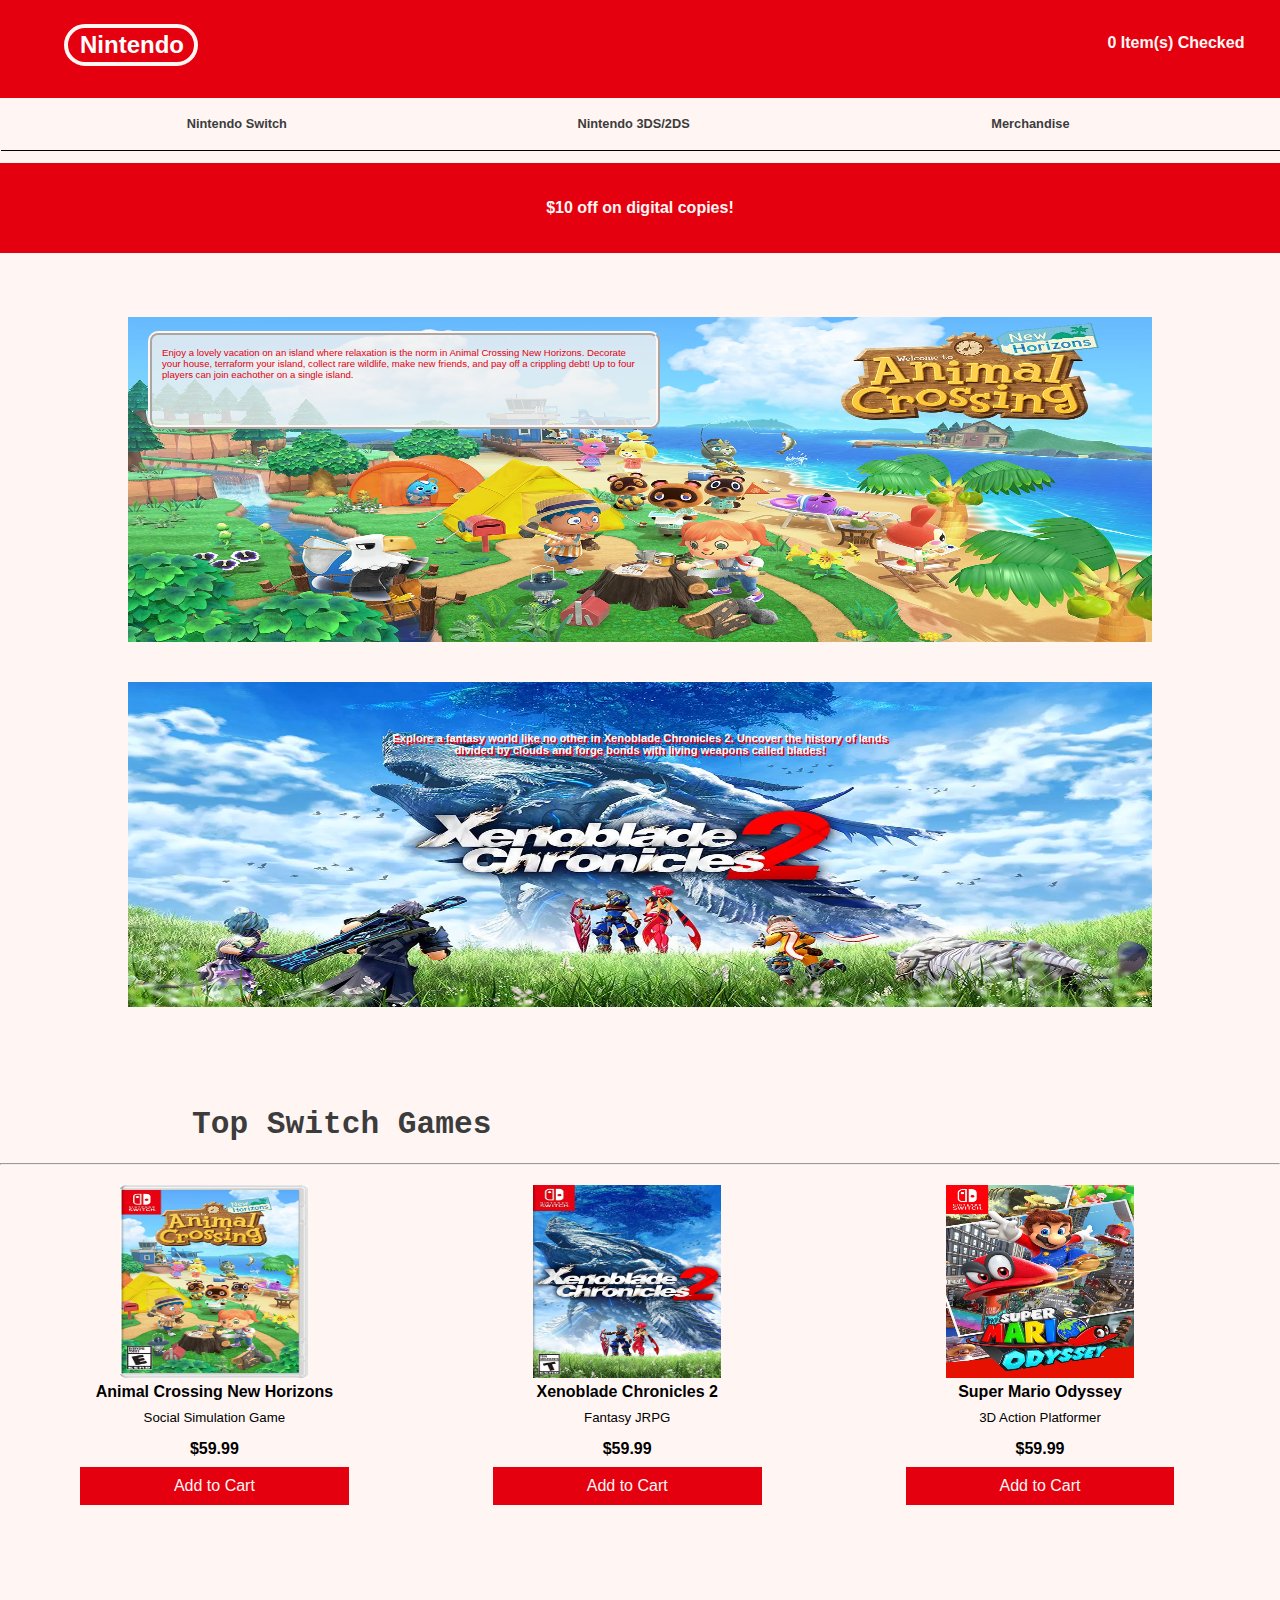
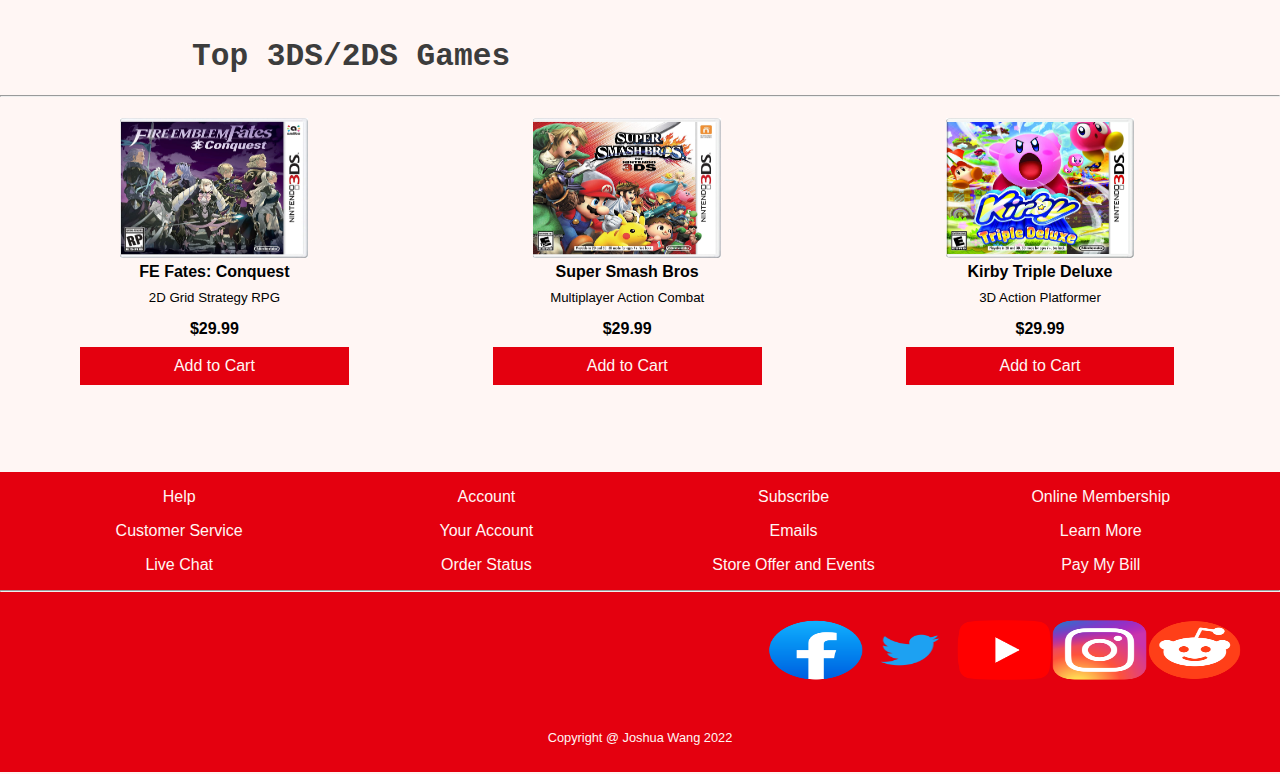
<file: index.html>
<!DOCTYPE html>
<html lang="en" dir="ltr">
  <head>
    <meta charset="utf-8" name="viewport" content="width=device-width, initial-scale=1.0">
    <title>Week 1 Project 1</title>
    <link rel="stylesheet" href="index.css">
  </head>
  <body>
<div class="topdiv">
<h1 class="icon">Nintendo</h1>
<h2 class="itemDisplay">0 Item(s) Checked</h2>
<div class="topdiv2">
<h3 class="hrtext"><a href="#switchGames">Nintendo Switch</a></h3>
<h3 class="hrtext"><a href="#dsGames">Nintendo 3DS/2DS</a></h3>
<h3 class="hrtext"><a href="https://www.amazon.com/nintendomerch" target="_blank">Merchandise</a></h3>
</div>
</div>

<div class="slideshow1">
  <div class="slide-wrapper1">
    <div class="slide1">$10 off on digital copies!</div>
    <div class="slide1">Reserve your next console by preordering. <i>Limited quantity!</i></div>
    <div class="slide1">Sick of delivery fees? We offer in-store pickups.</div>
  </div>
</div>

<div class="imgCont">
<img src="images/ac.jpg" alt="Animal Crossing Picture" class="textImg">
<p class="boxTxt">Enjoy a lovely vacation on an island where relaxation is the norm in Animal Crossing New Horizons. Decorate your house, terraform your island, collect rare wildlife, make new friends, and pay off a crippling debt! Up to four players can join eachother on a single island.</p>
</div>

<div class="imgCont">
<img src="images/xb2.jpg" alt="Xenoblade Chronicles 2 Picture" class="textImg2">
<p class="boxTxt2">Explore a fantasy world like no other in Xenoblade Chronicles 2. Uncover the history of lands divided by clouds and forge bonds with living weapons called blades! </p>
</div>

<h1 class="pHeaders" id="switchGames">Top Switch Games</h1>
<hr>


<form class="form1" action="checkout.html" method="get" id="theForm" target="_blank">
 <div class="tripleProduct">
  <div class="product"><img class= "pImgCont" src="images/acp.jpg" alt=""><h4 class="productName">Animal Crossing New Horizons</h4><h5 class="productText">Social Simulation Game</h5><h4 class="productName">$59.99</h4>
<a href="#mWindow" class="open">Add to Cart</a>
<div class="mBack" id="mWindow"> <div class="mFront"><a href="#" class="close">X</a>   <div class="mImgCont"><img src="images/acp.jpg" alt="Animal Crossing" title="Animal Crossing New Horizons"></div>       <div class="info">
<p>Animal Crossing New Horizons</p>
<p>Sandbox, simulation, social, multiplayer</p>
<p>A collection, housing, vacation, and debt simulator all in one.</p>
<span class="price">$59.99</span><hr>
<label for="checkout_bt">
<input type="hidden" value="59.99" id="product_price">
<input type="hidden" value="Animal Crossing New Horizons" id="product_name">
<input type="hidden" value="images/acp.jpg" id="product_img">
  <input type="submit" name="submit_bt" id="submit_bt" value="Checkout" class="add" onclick="passvalues1();">
</label>
         </div> </div>
  </div></div>
  <div class="product"><img class= "pImgCont" src="images/xb2p.jpg" alt="">
    <h4 class="productName">Xenoblade Chronicles 2</h4><h5 class="productText">Fantasy JRPG</h5><h4 class="productName">$59.99</h4>
    <a href="#mWindow2" class="open">Add to Cart</a>
    <div class="mBack" id="mWindow2"> <div class="mFront"><a href="#" class="close">X</a>   <div class="mImgCont"><img src="images/xb2p.jpg" alt="Xenoblade 2" title="Xenoblade Chronicles 2"></div>       <div class="info">
    <p>Xenoblade Chronicles 2</p>
    <p>Fantasy, rpg, strategy, singleplayer</p>
    <p>A fantasy journey to meet the world's creator.</p>
    <span class="price">$59.99</span><hr>

    <label for="checkout_bt">
    <input type="hidden" value="59.99" id="product_price2">
    <input type="hidden" value="Xenoblade Chronicles 2" id="product_name2">
    <input type="hidden" value="images/xb2p.jpg" id="product_img2">
      <input type="submit" name="submit_bt" id="submit_bt" value="Checkout" class="add" onclick="passvalues2();">
    </label>


           </div> </div>
  </div></div>
  <div class="product"><img class= "pImgCont" src="images/mop.jpg" alt="">
    <h4 class="productName">Super Mario Odyssey</h4><h5 class="productText">3D Action Platformer</h5><h4 class="productName">$59.99</h4>
    <a href="#mWindow3" class="open">Add to Cart</a>
    <div class="mBack" id="mWindow3"> <div class="mFront"><a href="#" class="close">X</a>   <div class="mImgCont"><img src="images/mop.jpg" alt="Animal Crossing" title="Animal Crossing New Horizons"></div>       <div class="info">
    <p>Super Mario Odyssey</p>
    <p>3D Platformer, adventure, singleplayer</p>
    <p>Mario's newest adventure featuring a new sentient hat.</p>
    <span class="price">$59.99</span><hr>
    <label for="checkout_bt">
    <input type="hidden" value="59.99" id="product_price3">
    <input type="hidden" value="Super Mario Odyssey" id="product_name3">
    <input type="hidden" value="images/mop.jpg" id="product_img3">
      <input type="submit" name="submit_bt" id="submit_bt" value="Checkout" class="add" onclick="passvalues3();">
    </label>
           </div> </div>
  </div></div>
 </div>

 <h1 class="pHeaders" id="dsGames">Top 3DS/2DS Games</h1>
 <hr>

  <div class="tripleProduct">
   <div class="product"><img class= "pImgCont2" src="images/fep.jpg" alt=""><h4 class="productName">FE Fates: Conquest</h4><h5 class="productText">2D Grid Strategy RPG</h5><h4 class="productName">$29.99</h4>
 <a href="#mWindow4" class="open">Add to Cart</a>
 <div class="mBack" id="mWindow4"> <div class="mFront"><a href="#" class="close">X</a>   <div class="mImgCont2"><img src="images/fep.jpg" alt="Animal Crossing" title="Fire Emblem Fates: Conquest"></div>       <div class="info">
 <p>Fire Emblem Fates: Conquest</p>
 <p>Strategy, RPG, singleplayer</p>
 <p>Challenge yourself and form new strategies in this tactical rpg.</p>
 <span class="price">$29.99</span><hr>
 <label for="checkout_bt">
 <input type="hidden" value="29.99" id="product_price4">
 <input type="hidden" value="Fire Emblem Fates: Conquest" id="product_name4">
   <input type="hidden" value="images/fep.jpg" id="product_img4">
   <input type="submit" name="submit_bt" id="submit_bt" value="Checkout" class="add" onclick="passvalues4();">
 </label>
          </div> </div>
   </div></div>
   <div class="product"><img class= "pImgCont2" src="images/smp.jpg" alt="">
     <h4 class="productName">Super Smash Bros</h4><h5 class="productText">Multiplayer Action Combat</h5><h4 class="productName">$29.99</h4>
     <a href="#mWindow5" class="open">Add to Cart</a>
     <div class="mBack" id="mWindow5"> <div class="mFront"><a href="#" class="close">X</a>   <div class="mImgCont2"><img src="images/smp.jpg" alt="Xenoblade 2" title="Xenoblade Chronicles 2"></div>       <div class="info">
     <p>Super Smash Bros</p>
     <p>Action, combat, competitive, multiplayer</p>
     <p>Play as beloved game characters in this all-out brawl of the ages.</p>
     <span class="price">$29.99</span><hr>
     <label for="checkout_bt">
     <input type="hidden" value="29.99" id="product_price5">
     <input type="hidden" value="Super Smash Bros" id="product_name5">
     <input type="hidden" value="images/smp.jpg" id="product_img5">
       <input type="submit" name="submit_bt" id="submit_bt" value="Checkout" class="add" onclick="passvalues5();">
     </label>
            </div> </div>
   </div></div>
   <div class="product"><img class= "pImgCont2" src="images/kp.jpg" alt="">
     <h4 class="productName">Kirby Triple Deluxe</h4><h5 class="productText">3D Action Platformer</h5><h4 class="productName">$29.99</h4>
     <a href="#mWindow6" class="open">Add to Cart</a>
     <div class="mBack" id="mWindow6"> <div class="mFront"><a href="#" class="close">X</a>   <div class="mImgCont2"><img src="images/kp.jpg" alt="Animal Crossing" title="Animal Crossing New Horizons"></div>       <div class="info">
     <p>Kirby Triple Deluxe</p>
     <p>2D Platformer, adventure, singleplayer</p>
     <p>Copy new abilities and save Dreamland in Kirby Triple Deluxe.</p>
     <span class="price">$29.99</span><hr>
     <label for="checkout_bt">
     <input type="hidden" value="29.99" id="product_price6">
     <input type="hidden" value="Kirby Triple Deluxe" id="product_name6">
     <input type="hidden" value="images/kp.jpg" id="product_img6">
       <input type="submit" name="submit_bt" id="submit_bt" value="Checkout" class="add" onclick="passvalues6();">
     </label>
            </div> </div>
   </div></div>
  </div>
</form>

<div class="contactDiv">
<div class="cDiv1">

  <div class="cdivS"><p>Help</p> <p>Customer Service</p> <p>Live Chat</p></div>
  <div class="cdivS"><p>Account</p><p>Your Account</p><p>Order Status</p></div>
  <div class="cdivS"><p>Subscribe</p><p>Emails</p><p>Store Offer and Events</p></div>
   <div class="cdivS"><p>Online Membership</p><p>Learn More</p><p>Pay My Bill</p></div>

</div>
<hr>
<div class="cDiv2">
<a href="https://www.facebook.com/Nintendo/"><img src="images/icons/facebook.png" alt=""></a>
<a href="https://twitter.com/NintendoAmerica?ref_src=twsrc%5Egoogle%7Ctwcamp%5Eserp%7Ctwgr%5Eauthor"><img src="images/icons/twitter.png" alt=""></a>
<a href="https://www.youtube.com/c/nintendo/videos"><img src="images/icons/youtube.png" alt=""></a>
<a href="https://www.instagram.com/nintendo/?hl=en"><img src="images/icons/instagram.png" alt=""></a>
<a href="https://www.reddit.com/r/nintendo/"><img src="images/icons/reddit.png" alt=""></a>
</div>
<h4 class="crHeader">Copyright @ Joshua Wang 2022</h4>
</div>

<div class="scrollTop">
  <a href="#" class="linkTop" > <img src="images/icons/toTop.png">  </a>
</div>

<script src="index.js">  </script>
  </body>
</html>
</file>
<file: index.css>
*{box-sizing: border-box;}
:root{
--red:#e4000f;
--white:rgb(255, 246, 244);
}

body{
background-color: rgb(255, 246, 244);
margin:0;

}
.topdiv{
  position:relative;
background-color:var(--red);
height: 150px;
margin-left: 0px;



}
.topdiv2{
  position:absolute;
  background-color:var(--white);
  bottom:0px;
  width:100%;
  height:35%;
  float:left;
  padding-top: 0px;
  padding-bottom: 0px;
  box-shadow: 1px 1px black;
}

.icon{
  position:absolute;
  color:white;
  border:4px solid var(--white);
  border-radius:30px;
padding:3px 10px;
  font-family:sans-serif;
  left:110px;
  font-size: 2.1em;
  padding-left: 12px;
  animation:iconmove 4s;
}

@keyframes iconmove{
0%{transform:translateX(-300px);}
100%{transform:translateX(0px);}
}

.itemDisplay{
  position:absolute;
  color:var(--white);
padding:3px 10px;
  font-family:sans-serif;
  right:110px;
  font-size: 1.4em;
top:10px;
}

.hrtext{
  position: relative;
  margin-left: 6%;
  margin-top: 0%;
width:25%;
float:left;
text-align: center;
line-height: 51px;
height:100%;
font-family:sans-serif;
font-size: 1em;
color:rgb(60,60,60);
}

.hrtext a{
  text-decoration: none;
  color:rgb(60,60,60);
}

.hrtext:nth-child(1){animation:headerzoom 3s;
}
.hrtext:nth-child(2){animation:headerzoom 4s;
}
.hrtext:nth-child(3){animation:headerzoom 5s;
}
@keyframes headerzoom{
0%{transform:scale(0%)}
100%{transform:scale(100%)}
}

.slideshow1{

  width:1400px;
  height:90px;
  margin-top:30px;
  margin-left:auto;
  margin-right: auto;
  overflow:hidden;
}

.slide-wrapper1{

  width:300%;
  height:100%;
    animation: slideshow1 12s infinite alternate;
}

.slide1{

  height:100%;
  width:33.33%;
  float: left;
  text-align:center;
line-height: 90px;
  font-size:2em;
}

.slide1:nth-child(1){
background-color:#e4000f;
font-weight: bold;
color:var(--white);
font-family:sans-serif;
}
.slide1:nth-child(2){
background-color:#e4000f;
font-weight: bolder;
color:var(--white);
font-family:sans-serif;
}
.slide1:nth-child(3){
background-color:#e4000f;
font-weight: bolder;
color:var(--white);
font-family:sans-serif;
}

@keyframes slideshow1 {
  0%{margin-left: 0%;}
  20%{margin-left: 0%;}
    30%{margin-left: -100%;}
    70%{margin-left: -100%;}
    80%{margin-left: -200%;}
    100%{margin-left:-200%;}
}

.imgCont{
position: relative;
  width:1400px;
  height:700px;
  margin-left: auto;
  margin-right: auto;
  margin-bottom: 40px;
}

.textImg{
  position: absolute;
  height: 100%;
  width: 100%;
}

.textImg2{
  position: absolute;
  height: 100%;
  width: 100%;
  filter:saturate(110%);

}

.boxTxt{
  border: 4px ridge var(--white);
  position: absolute;
  width:500px;
  height:190px;
  top:30px;
  left:100px;
  padding:30px;
padding-bottom:155px;
  background-color: rgba(240, 240, 240, 0.8);
  font-size: 1.15em;
  font-family:sans-serif;
  border-radius: 10px;
  color:#e4000f;
}

.boxTxt2{
position: relative;
  width:500px;
  height:190px;
margin:auto;
  font-size: 1.5em;
  font-family:sans-serif;
top:50px;
  font-weight: bold;
  color:var(--white);
  text-align: center;
  text-shadow: 2px 2px #e4000f;
}

.pHeaders{
  margin-top:100px;
margin-left: 350px;
font-family:monospace;
font-size: 2.4em;
color:rgb(60,60,60);
}

.tripleProduct{
margin-top:1%;
width:100%;
height:550px;
display: inline-block;
}

.product{

  width:25%;
  height:100%;
  margin-left: 6.25%;
float: left;
position:relative;

}

.pImgCont{
  position: relative;
height:70%;
width:50%;
display: block;
margin-left: auto;
margin-right: auto;
}

.productName{
text-align: center;
font-family: sans-serif;
font-weight: bold;
margin-top:5px;
margin-bottom:9px;
}

.productText{
  text-align: center;
  font-family: sans-serif;
  font-weight: lighter;
  margin-top:5px;
  margin-bottom:15px;
}

.open{
background-color: #e4000f;
  padding:10px 20px;
text-decoration: none;
  color: var(--white);
  font-family: sans-serif;
  margin-left: auto;
  margin-right: auto;
  display: block;
  width:200px;
  text-align: center;
}

.open:hover{
  border: 2px solid black;
  color:black;
}

.mBack{
position:fixed;
top:0px;
  bottom:0px;
  left:0px;
  right:0px;
  background-color: rgb(50,50,50,0.5);
  opacity:0;
  pointer-events:none;
  z-index: 99;
}

.mFront{
  background-color: var(--white);
  width: 600px;
  height: 400px;
  position:relative;
  margin-left: auto;
  margin-right: auto;
  margin-top: 3%;
}

.mBack:target{
  opacity:1;
  pointer-events:auto;
  transition:ease-in 0.5s;
}

.close{
background-color: lightgray;
padding:10px;
position: absolute;
top:0px;
right:0px;
text-decoration: none;
color:rgb(50,50,50);
}

.mImgCont{
  width: 40%;
  height:90%;
  float:left;
  margin-top:7%;
}

.mImgCont2{
  width: 40%;
  height:50%;
  float:left;
  margin-top:14%;
}

.mImgCont img, .mImgCont2 img{
  width:100%;
  height:100%;
  padding: 10%;
}

.info{

  width:55%;
  height:90%;
  margin-top:7%;
float: left;
}

.info p:nth-child(1){
  font-size: 1.5em;
}

.info p:nth-child(2){
  font-size: 0.7em;
  margin-top: -2em;
}

.info p:nth-child(3){
margin-top:2em;
margin-bottom: 4em;
}

.price{
  font-weight: bolder;
  font-size: 1.2em;
  padding-left:7em;
  color:black;
}

.add{
  background-color: #e4000f;
  color:var(--white);
  text-decoration: none;
  padding:10px 20px;
  margin:auto;
display:inline-block;
margin-left: 32.8%;
margin-top:1em;
font-weight:bold;
}

.pImgCont2{
  position: relative;
height:50%;
width:70%;
display: block;
margin-left: auto;
margin-right: auto;


}

.contactDiv{
  width:100%;
  height:300px;
  background-color: #e4000f;
  margin:auto;
}
.cDiv1{
float:left;
width:100%;
}

.cDiv2{
  margin-top: 20px;
  position: relative;
width:20%;
height:60px;
display: inline-block;
left:60%;
}

.cdivS{

  float:left;
width:20%;
margin-left: 4%;
}
.cdivS p{
color: var(--white);
font-family: sans-serif;
text-align: center;
}
.cDiv2 img{
  float:left;
width:20%;
height:100%;
}

.scrollTop{
width:60px;
height:60px;
border:solid black 2px;
position: fixed;
display: none;
bottom:20px;
right:20px;
border-radius: 50%;
}
.linkTop{
  height:100%;
  width:100%;
}
.linkTop img{
  height:100%;
  width:100%;
}

.crHeader{
  text-align: center;
  margin-right: auto;
  margin-left: auto;
  margin-top:3.6%;

  font-family: sans-serif;
  font-size: 0.8em;
  color: var(--white);
  font-weight: lighter;
}
@media only screen and (max-width: 1700px)and (min-width:450px){
.topdiv2{width:100%;}
.icon{
  left:5%;
  top:5%;
  font-size:1.5em;
}
.topdiv{width:100%;}
.hrtext{width:25%;
font-size:0.8em;
}
.itemDisplay{
  font-size: 1em;
  right:2%;
  top:12%;
}


.slideshow1{
  width:100%;
  margin-top:1%;
  margin-bottom: 5%
}

.slide1{
  font-size: 1em;
}

.imgCont{

  width:80%;
height:325px;
margin-right: 10%
}
.boxTxt{
width:50%;
height:30%;
font-size: 0.6em;
padding: 10px;
padding-top: 12px;
left:20px;
top:5px;

}
.boxTxt2{
width:50%;
height:auto;
font-size: 0.7em;
padding: auto;
}
.tripleProduct{
  height:350px;
}
.product{
  width:21%;
margin-right:5%;
}
.open{
  width:100%;
}
.pImgCont{
  height:55%;
  width:70%
}

.pHeaders{
margin-left:15%;
}
.pImgCont2{
height:40%;
}

.cDiv2{
  width:37%;
}

}

@media only screen and (max-width: 450px){
.topdiv2{width:100%;}
.icon{
  left:5%;
  top:5%;
  font-size:1.3em;
}
.mFront{
  width:100%;
  top:20%;
}

.topdiv{width:100%;}
.hrtext{width:25%;
font-size:0.45em;
}
.slide1{
  font-size: 0.8em;
}

.itemDisplay{
  font-size: 1em;
  right:2%;
  top:12%;
}
.slideshow1{
  width:100%;
  margin-top:1%;
  margin-bottom: 5%
}

.imgCont{

  width:100%;
height:325px;
margin-right: 10%
}
.boxTxt{
width:50%;
height:30%;
font-size: 0.55em;
padding: 10px;
padding-top: 12px;
left:20px;
top:5px;

}
.boxTxt2{
width:50%;
height:auto;
font-size: 0.7em;
padding: auto;
}
.tripleProduct{
  height:350px;
}
.product{
  width:21%;
margin-right:5%;
}
.open{
  width:100%;
}
.pImgCont{
  height:40%;
  width:70%
}

.pHeaders{
margin-left:15%;
}
.pImgCont2{
height:25%;
}

.cDiv2{
  width:50%;
  left:10px;
  height:45px;
}
.scrollTop{
  bottom:40px;
  right:20px;
}
.crHeader{
  margin-top:5%;
}

}


@media only screen and (max-width: 300px){
  .slide1{
    font-size: 0.6em;
  }
.boxTxt{
  font-size: 0.44em;
}




}
</file>
